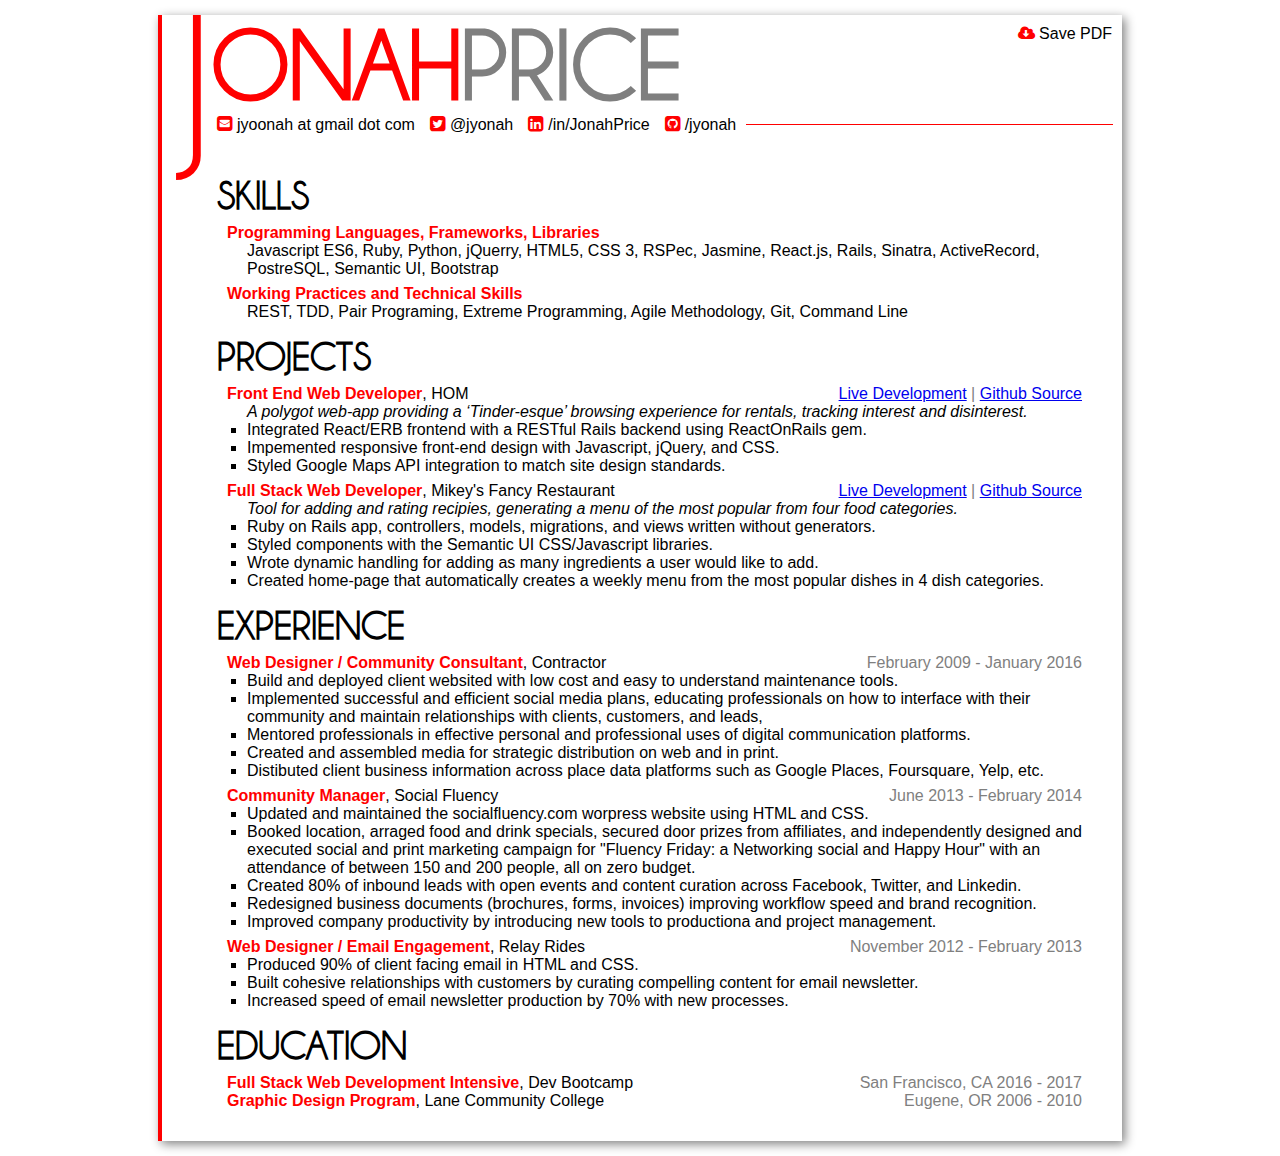
<file: index.html>
<!DOCTYPE html>
<html>
  <head>
    <meta charset="UTF-8">
    <title>Jonah Price | WebResume</title>
  <meta name="author" content="Jonah S. Price">
  <meta name="description" content="The interactive web-resume of Jonah Price, Developer.">
  <meta name="keywords" content="Jonah, Price, Jonah Price, Web Developer, Resume, html, css, html5, javascript, jquery, react San Francisco, Dev Bootcamp, DevBootcamp">

  <link rel="apple-touch-icon-precomposed" sizes="57x57" href="resources/favicon/apple-touch-icon-57x57.png" />
  <link rel="apple-touch-icon-precomposed" sizes="114x114" href="resources/favicon/apple-touch-icon-114x114.png" />
  <link rel="apple-touch-icon-precomposed" sizes="72x72" href="resources/favicon/apple-touch-icon-72x72.png" />
  <link rel="apple-touch-icon-precomposed" sizes="144x144" href="resources/favicon/apple-touch-icon-144x144.png" />
  <link rel="apple-touch-icon-precomposed" sizes="60x60" href="resources/favicon/apple-touch-icon-60x60.png" />
  <link rel="apple-touch-icon-precomposed" sizes="120x120" href="resources/favicon/apple-touch-icon-120x120.png" />
  <link rel="apple-touch-icon-precomposed" sizes="76x76" href="resources/favicon/apple-touch-icon-76x76.png" />
  <link rel="apple-touch-icon-precomposed" sizes="152x152" href="resources/favicon/apple-touch-icon-152x152.png" />
  <link rel="icon" type="image/png" href="resources/favicon/favicon-196x196.png" sizes="196x196" />
  <link rel="icon" type="image/png" href="resources/favicon/favicon-96x96.png" sizes="96x96" />
  <link rel="icon" type="image/png" href="resources/favicon/favicon-32x32.png" sizes="32x32" />
  <link rel="icon" type="image/png" href="resources/favicon/favicon-16x16.png" sizes="16x16" />
  <link rel="icon" type="image/png" href="resources/favicon/favicon-128.png" sizes="128x128" />
  <meta name="application-name" content="Jonah Price | Web Resume"/>
  <meta name="msapplication-TileColor" content="#FFFFFF" />
  <meta name="msapplication-TileImage" content="resources/favicon/mstile-144x144.png" />
  <meta name="msapplication-square70x70logo" content="resources/favicon/mstile-70x70.png" />
  <meta name="msapplication-square150x150logo" content="resources/favicon/mstile-150x150.png" />
  <meta name="msapplication-wide310x150logo" content="resources/favicon/mstile-310x150.png" />
  <meta name="msapplication-square310x310logo" content="resources/favicon/mstile-310x310.png" />


  <link rel="stylesheet" href="styles.css" type="text/css">
  <link rel="stylesheet" href="resources/font-awesome/css/font-awesome.min.css">
  </head>
  <body>
    <div class="document">
      <header>
        <div class="save-links">
          <a href="jonah-price-resume.pdf" class="hidden-button"><i class="fa accent-color fa-cloud-download"></i> Save PDF</a>
        </div>
        <h1><span class="the-big-j accent-color">J</span><span class="onah accent-color">ONAH</span><span class="price">PRICE</span></h1>
        <ul class="undecorated contact-list">
          <li class="contact-item"><i class="fa accent-color fa-envelope-square"></i>jyoonah at gmail dot com</li>
          <li class="contact-item"><a class="hidden-button" href="https://www.twitter.com/jyonah"><i class="fa accent-color fa-twitter-square"></i>@jyonah</a></li>
          <li class="contact-item"><a class="hidden-button" href="https://www.linkedin.com/in/JonahPrice"><i class="fa accent-color fa-linkedin-square"></i>/in/JonahPrice</a></li>
          <li class="contact-item"><a class="hidden-button" href="https://www.github.com/jyonah"><i class="fa accent-color fa-github-square"></i>/jyonah</a></li>
          <li class="wide"><div class="text-center accent-color line"></div></li>
        </ul>
      </header>

      <main>
        <ul class="undecorated">

          <li><h2>SKILLS</h2></li>
          <ul class="undecorated skills">
            <li><span class="section-title accent-color">Programming Languages, Frameworks, Libraries</span></li>
            <ul class="undecorated">
              <li>Javascript ES6, Ruby, Python, jQuerry, HTML5, CSS 3, RSPec, Jasmine, React.js, Rails, Sinatra, ActiveRecord, PostreSQL, Semantic UI, Bootstrap</li>
            </ul>
            <li><span class="section-title accent-color">Working Practices and Technical Skills</span></li>
            <ul class="undecorated">
              <li>REST, TDD, Pair Programing, Extreme Programming, Agile Methodology, Git, Command Line</li>
            </ul>
          </ul>

          <li><h2>PROJECTS</h2></li>
          <ul class="undecorated">
            <li><span class="section-title accent-color">Front End Web Developer</span>, HOM <span class="section-meta"> <a href="https://real-estate-tinder.herokuapp.com/">Live Development</a> | <a href="https://github.com/jyonah/real-estate-tinder">Github Source</a></span></li>
            <ul>
              <li class="undecorated project-description">A polygot web-app providing a ‘Tinder-esque’ browsing experience for rentals, tracking interest and disinterest.</li>
              <li>Integrated React/ERB frontend with a RESTful Rails backend using ReactOnRails gem.</li>
              <li>Impemented responsive front-end design with Javascript, jQuery, and CSS.</li>
              <li>Styled Google Maps API integration to match site design standards.</li>
            </ul>
            <li><span class="section-title accent-color">Full Stack Web Developer</span>, Mikey's Fancy Restaurant <span class="section-meta"> <a href="http://mikeys-fancy-restaurant.herokuapp.com/">Live Development</a> | <a href="https://github.com/jyonah/mikeys-fancy-restaurantmi">Github Source</a></span></li>
            <ul>
              <li class="undecorated project-description">Tool for adding and rating recipies, generating a menu of the most popular from four food categories.</li>
              <li>Ruby on Rails app, controllers, models, migrations, and views written without generators.</li>
              <li>Styled components with the Semantic UI CSS/Javascript libraries.</li>
              <li>Wrote dynamic handling for adding as many ingredients a user would like to add.</li>
              <li>Created home-page that automatically creates a weekly menu from the most popular dishes in 4 dish categories.</li>
            </ul>
          </ul>

          <li><h2>EXPERIENCE</h2></li>
          <ul class="undecorated">
            <li><span class="section-title accent-color">Web Designer / Community Consultant</span>, Contractor <span class="section-meta">February 2009 - January 2016</span></li>
            <ul>
              <li>Build and deployed client websited with low cost and easy to understand maintenance tools.</li>
              <li>Implemented successful and efficient social media plans, educating professionals on how to interface with their community and maintain relationships with clients, customers, and leads,</li>
              <li>Mentored professionals in effective personal and professional uses of digital communication platforms.</li>
              <li>Created and assembled media for strategic distribution on web and in print.</li>
              <li>Distibuted client business information across place data platforms such as Google Places, Foursquare, Yelp, etc.</li>
            </ul>
            <li><span class="section-title accent-color">Community Manager</span>, Social Fluency <span class="section-meta">June 2013 - February 2014</span></li>
            <ul>
              <li>Updated and maintained the socialfluency.com worpress website using HTML and CSS.</li>
              <li>Booked location, arraged food and drink specials, secured door prizes from affiliates, and independently designed and executed social and print marketing campaign for "Fluency Friday: a Networking social and Happy Hour" with an attendance of between 150 and 200 people, all on zero budget.</li>
              <li>Created 80% of inbound leads with open events and content curation across Facebook, Twitter, and Linkedin.</li>
              <li>Redesigned business documents (brochures, forms, invoices) improving workflow speed and brand recognition.</li>
              <li>Improved company productivity by introducing new tools to productiona and project management.</li>
            </ul>
            <li><span class="section-title accent-color">Web Designer / Email Engagement</span>, Relay Rides <span class="section-meta">November 2012 - February 2013</span></li>
            <ul>
              <li>Produced 90% of client facing email in HTML and CSS.</li>
              <li>Built cohesive relationships with customers by curating compelling content for email newsletter.</li>
              <li>Increased speed of email newsletter production by 70% with new processes.</li>
            </ul>
          </ul>

          <li><h2>EDUCATION</h2></li>
          <ul class="undecorated">
            <li><span class="section-title accent-color">Full Stack Web Development Intensive</span>, Dev Bootcamp <span class="section-meta">San Francisco, CA 2016 - 2017</span></li>
            <li><span class="section-title accent-color">Graphic Design Program</span>, Lane Community College <span class="section-meta">Eugene, OR 2006 - 2010</span></li>
          </ul>

        </ul>
      </main>
    </div>

  <script src="//ajax.googleapis.com/ajax/libs/jquery/1.7.2/jquery.min.js" type="text/javascript"></script>
  </body>
</html>
</file>
<file: styles.css>
@font-face {
    font-family: "Chamo";
    src: url(resources/fonts/champagne__limousines-webfont.woff) format("woff");
}

.accent-color {
  color: red;
}

.undecorated {
  list-style-type: none;
}

html,body {
  font-family: helvetica, arial, sans-serif;
  font-weight: 100;
}

body {
  margin: 0px;
}

h1, h2 {
  margin: 0px 10px;
  font-family: Chamo;
}

.document{
  max-width: 950px;
  padding-left: 10px;
  margin: 0px auto;
  box-shadow: 3px 3px 10px grey;
  border-left: 4px solid red;
  margin-top: 15px;
  margin-bottom: 15px;
}

/*JONAH PRICE*/
header h1 {
  font-size: 100px;
}

h1 .the-big-j {
  font-size: 200px;
  font-weight: 100;
  vertical-align: top;
  position: relative;
  top: -30px;
  -webkit-transform: scale(4);
  -moz-transform:    scale(4);
  -ms-transform:     scale(4);
  -o-transform:      scale(4);
  transform:         scale(4);
}

h1 .price {
  color: #7F7F7F;
}

/*HEADER*/

.save-links {
  float: right;
  margin: 10px;
}

/*CONTACT LIST*/

.contact-list {
  margin: 0px;
  margin-left: 30px;
  padding: 0px;
  display: flex;
  position: relative;
  top: -110px;
  white-space: nowrap;
}

.hidden-button {
  color: black;
  text-decoration: none; /* no underline */
}

.hidden-button:hover {
  cursor: pointer;
  text-shadow: 1px 1px 1px #c7c7c7;
}

.contact-list i {
  margin-right: 5px;
  font-size: 18px;
}

.contact-list .contact-item {
  margin-left: 15px;
}

.contact-list .wide {
  width: 100%;
}
.contact-list .line {
  height: 0px;
  width: 95%;
  border-top: 1px solid;
  display: inline-flex;
  vertical-align: middle;
  margin-left: 10px;
}

/*MAIN BODY */

main {
  /*position: relative;
  top: -100px;*/
  margin-top: -100px;
  padding: 15px;
  padding-right: 40px;
}

main ul {
  padding-left: 20px;
}

ul ul {
  margin-bottom: 7px;
}

/*.skills {
  display: flex;
}

.skills ul {
  display: initial;
}*/

.undecorated {
  list-style-type: none;
}

.section-title {
  font-weight: bold;
}

.section-meta {
  color: #7F7F7F;
  float: right;
}

.project-description {
  font-style: italic;
}

li h2 {
  font-weight: bold;
  font-size: 40px;
  margin-top: 15px;
  margin-bottom: 7px;
}

ul ul {
  /*margin-bottom: 5px;*/
}
</file>
